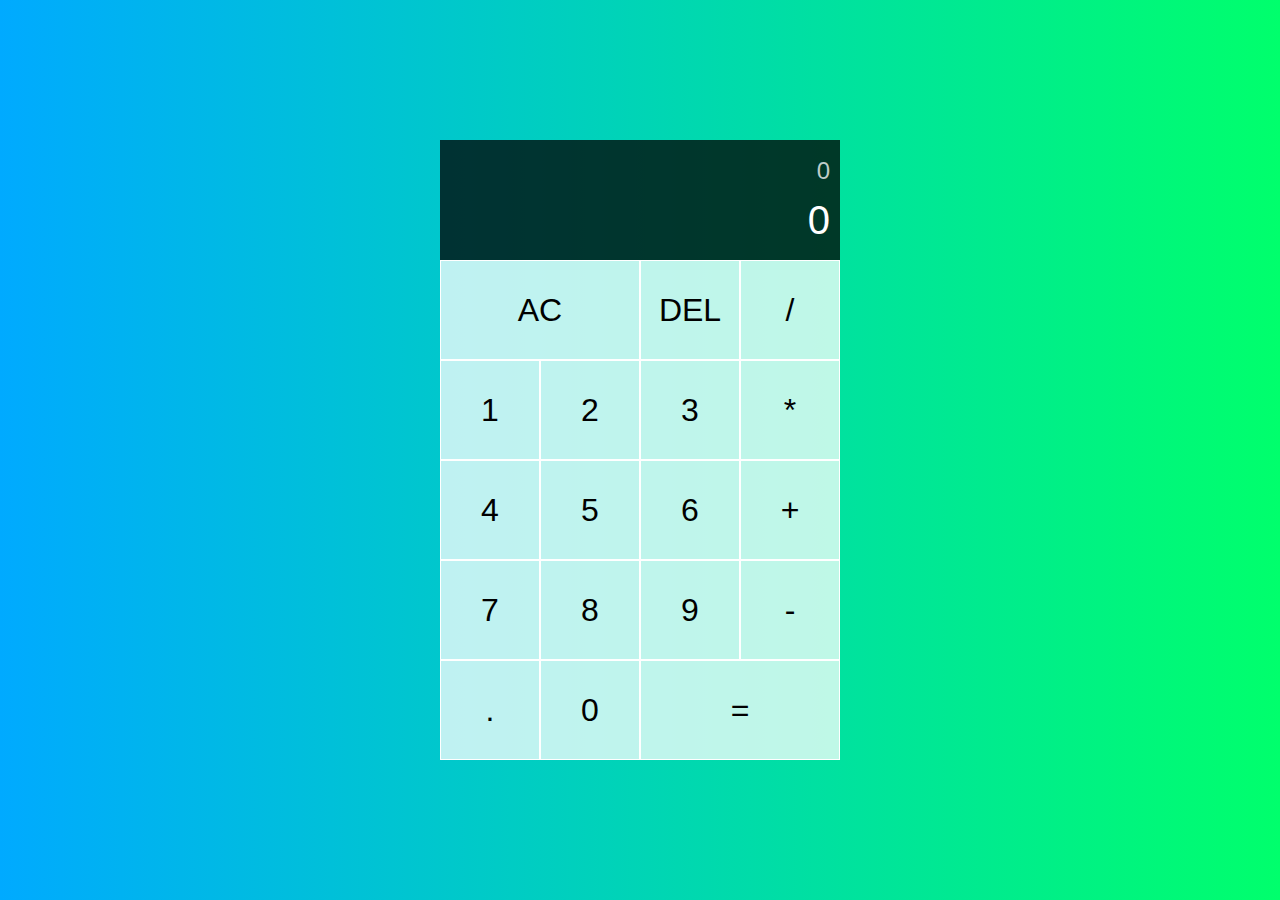
<file: calculator/calculator.html>
<!DOCTYPE html>
<html lang="en">
<head>
    <meta charset="UTF-8">
    <meta http-equiv="X-UA-Compatible" content="IE=edge">
    <meta name="viewport" content="width=device-width, initial-scale=1.0">
    <title>calculator</title>
    <link rel="stylesheet" href="style.css">
    <script src="script.js"></script>

</head>
<body>
    <div class="calculator-grid">
        <div class="output">
            <div data-previous-operand class="previous-operand" >0</div>
            <div data-current-operand class="current-operand">0</div>       
        </div>
        <button data-all-clear class="span-two">AC</button>
        <button data-delete >DEL</button>
        <button data-operation >/</button>
        <button data-number>1</button>
        <button data-number>2</button>
        <button data-number >3</button>
        <button data-operation >*</button>
        <button data-number >4</button>
        <button data-number >5</button>
        <button data-number >6</button>
        <button data-operation >+</button>
        <button data-number >7</button>
        <button data-number >8</button>
        <button data-number >9</button>
        <button data-operation >-</button>
        <button data-number >.</button>
        <button data-number >0</button>
        <button data-equals class="span-two" >=</button>

    </div>
</body>

</html>
</file>
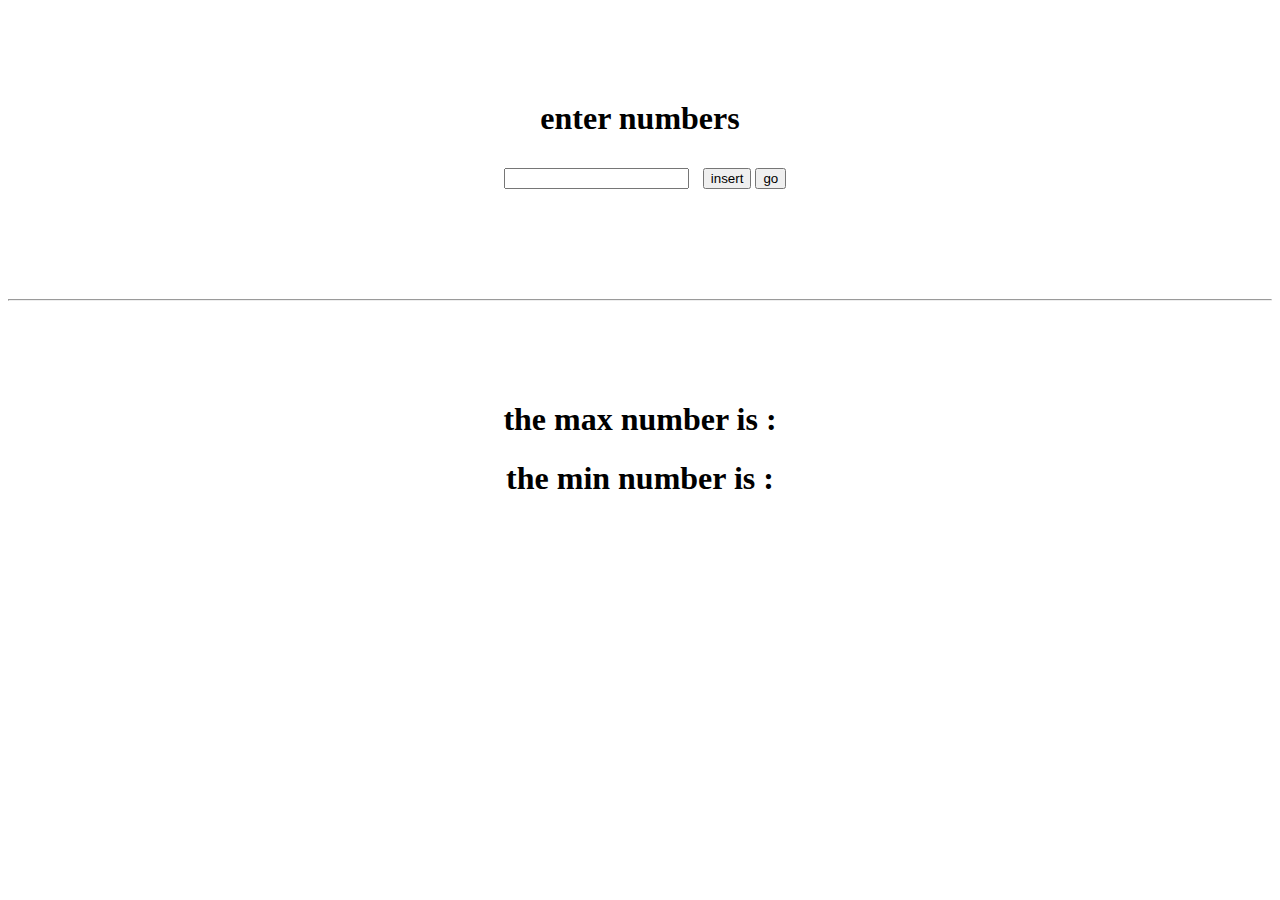
<file: min&max/max&min.html>
<!DOCTYPE html>
<html lang="en">
<head>
    <meta charset="UTF-8">
    <meta http-equiv="X-UA-Compatible" content="IE=edge">
    <meta name="viewport" content="width=device-width, initial-scale=1.0">
    <title>max and min</title>
    <link rel="stylesheet" href="style.css">
</head>
<body>
    <div class="container">
    <h1>enter numbers</h1>
    <input type="number" id="input-number" class="first">
    <button id="insert" >insert</button>
    <button id="go">go</button>
    <h2><span id="nbr-insert" ></span></h2>
    </div>
    <hr>
    
    <div class="result" >
        <h1>the max number is : <span id="the-max"></span> </h1>
        <h1>the min number is : <span id="the-min"></span></h1>
        
    </div>
    <script src="process.js"></script>
    
</body>
</html>
</file>
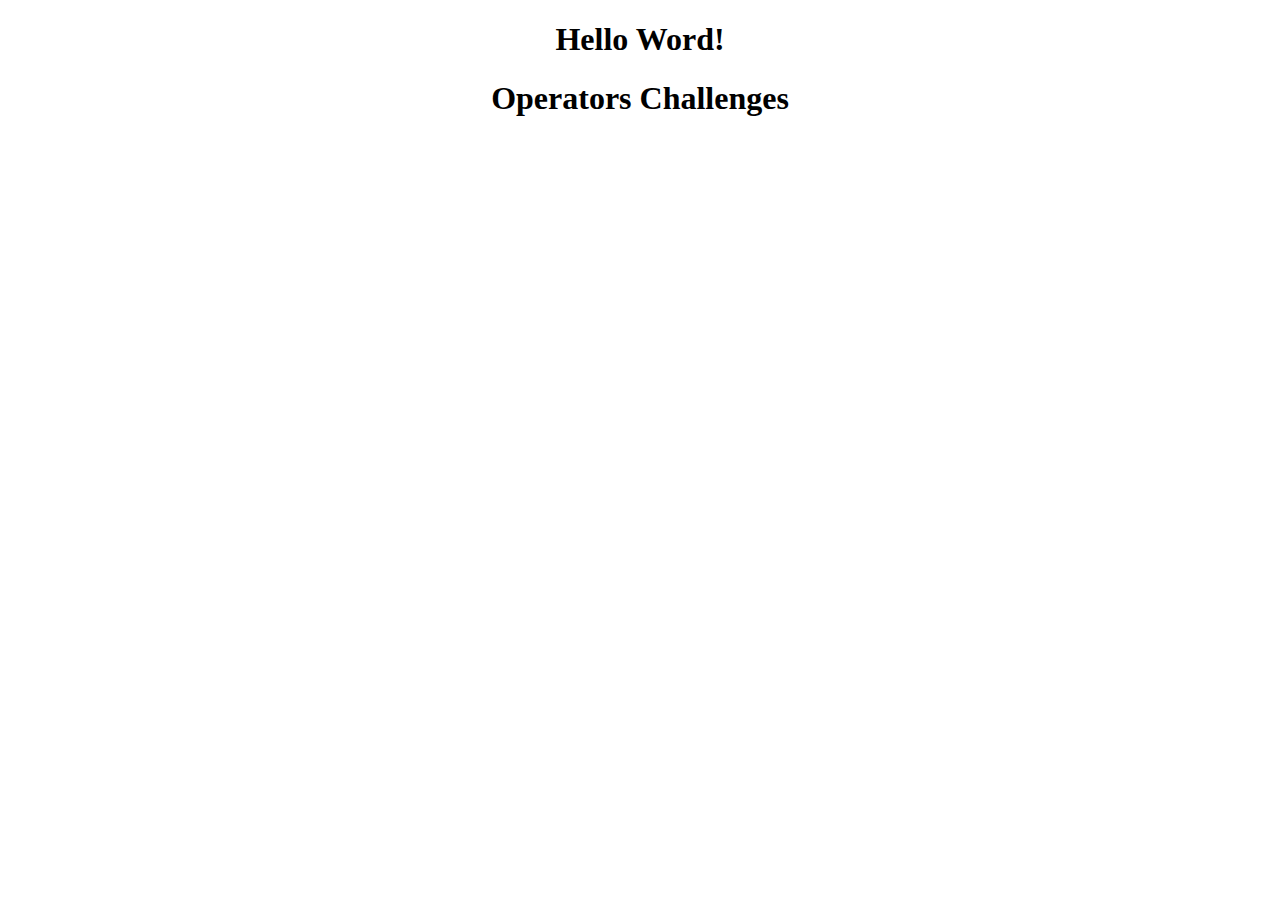
<file: Operators Challenges/challenge.html>
<!DOCTYPE html>
<html lang="en">
<head>
    <meta charset="UTF-8">
    <meta http-equiv="X-UA-Compatible" content="IE=edge">
    <meta name="viewport" content="width=device-width, initial-scale=1.0">
    <title>Operators Challenges </title>
</head>
<body>
    <center><h1>Hello Word!</h1></center>
    <center><h1>Operators Challenges</h1></center>
    <script>
        //   first challenge
          let a = 10;
          let b = "20";
          let c = 80;
        //   console.log(++a + +b++ + +c++ - +a++)
        
        // console.log(++a + -b + +c++ - -a++ + +a)
        //    console.log(--c + +b + --a * +b++ - +b * a + --a - +true)

        
        //second challenge
    
        let d = "-100"
        let e = "20"
        let f = 30
        let g = true
        // Only Use Variables Value
        // Do Not Use Variable Twice
        console.log() //2000
        console.log()//602
        console.log()//173
        
    
     
      </script>











<!-- 
  .
  .
  .
  .
  .
  .
  .
  .
  .
  .
  .
  .
 -->








<!-- console.log(-d * +e) //2000
  console.log(+e * f + ++g)//602
console.log(++e * ++g + -d + ++f )//173 -->

</body>
</html>
</file>
<file: calculator/style.css>
*,*::before, *::after{
    box-sizing: border-box;
    font-family: 'Franklin Gothic Medium', 'Arial Narrow', Arial, sans-serif;
    font-weight:normal ;
}
body{
    padding: 0;
    margin: 0;
    background: linear-gradient(to right, #00AAFF,#00FF6C);
}
.calculator-grid{
    display: grid;
    justify-content: center;
    align-content: center;
    height: 100vh;
    grid-template-columns: repeat(4,100px);
    grid-template-rows:minmax(120px,auto) repeat(5 ,100px);
}
.span-two{
    grid-column: span 2;
}
.output{
    grid-column: span 4;
    background-color: #000000bf;
    display: flex;
    align-items: flex-end;
    justify-content: space-around;
    flex-direction: column;
    padding: 10px;
    /*  */
    word-wrap: break-word;
    word-break: break-all;
    /*  */

}
.calculator-grid button{
    cursor: pointer;
    font-size: 2rem;
    border: 1px solid white;
    background-color: #ffffffbf;
    /*  */
    outline: none;
    /*  */
}
.calculator-grid button:hover{
    background-color: #e7d5d5bf;
}
.output .previous-operand{
    color: #ffffffbf;
    font-size: 1.5rem;
}
.output .current-operand{
    color: white;
    font-size: 2.5rem;
}
</file>
<file: min&max/style.css>
.container{width:50%;margin:100px auto;text-align:center}.container input{margin:10px}.result{width:50%;margin:100px auto;text-align:center}
/*# sourceMappingURL=style.css.map */
</file>
